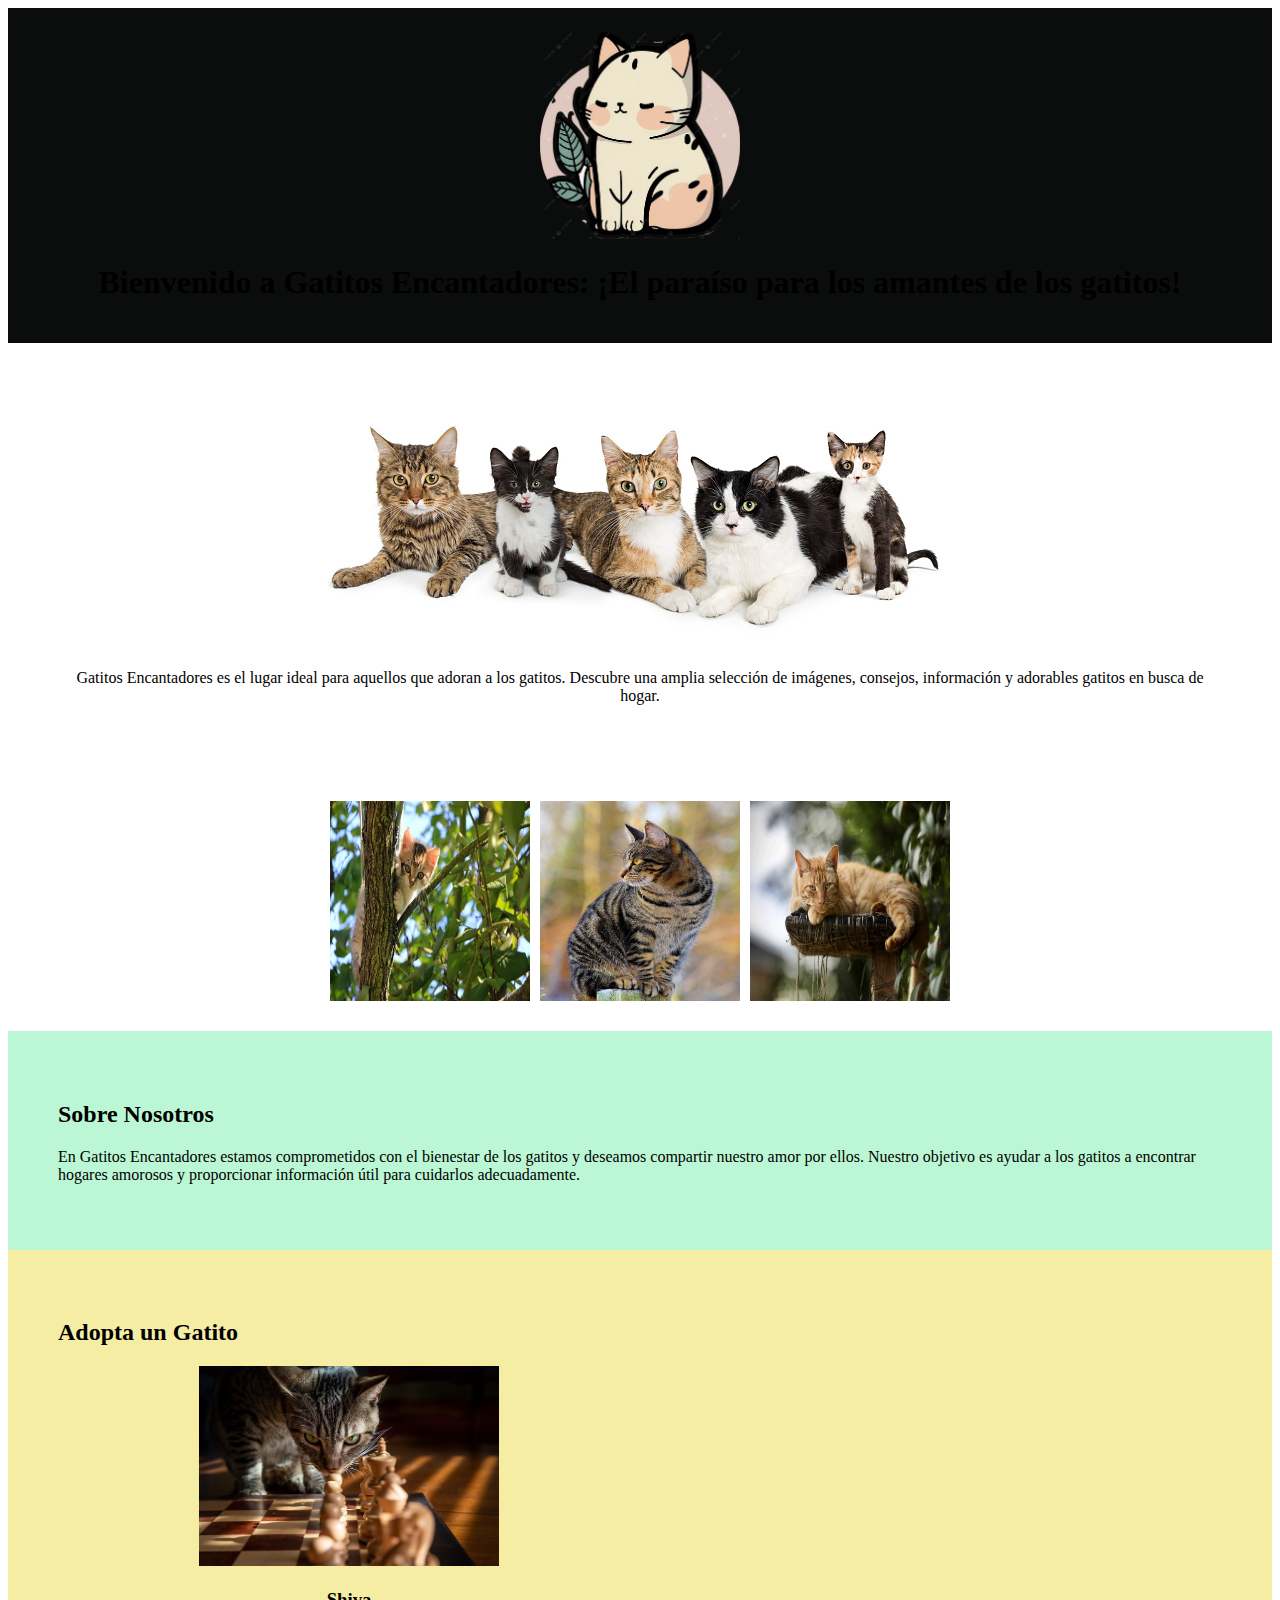
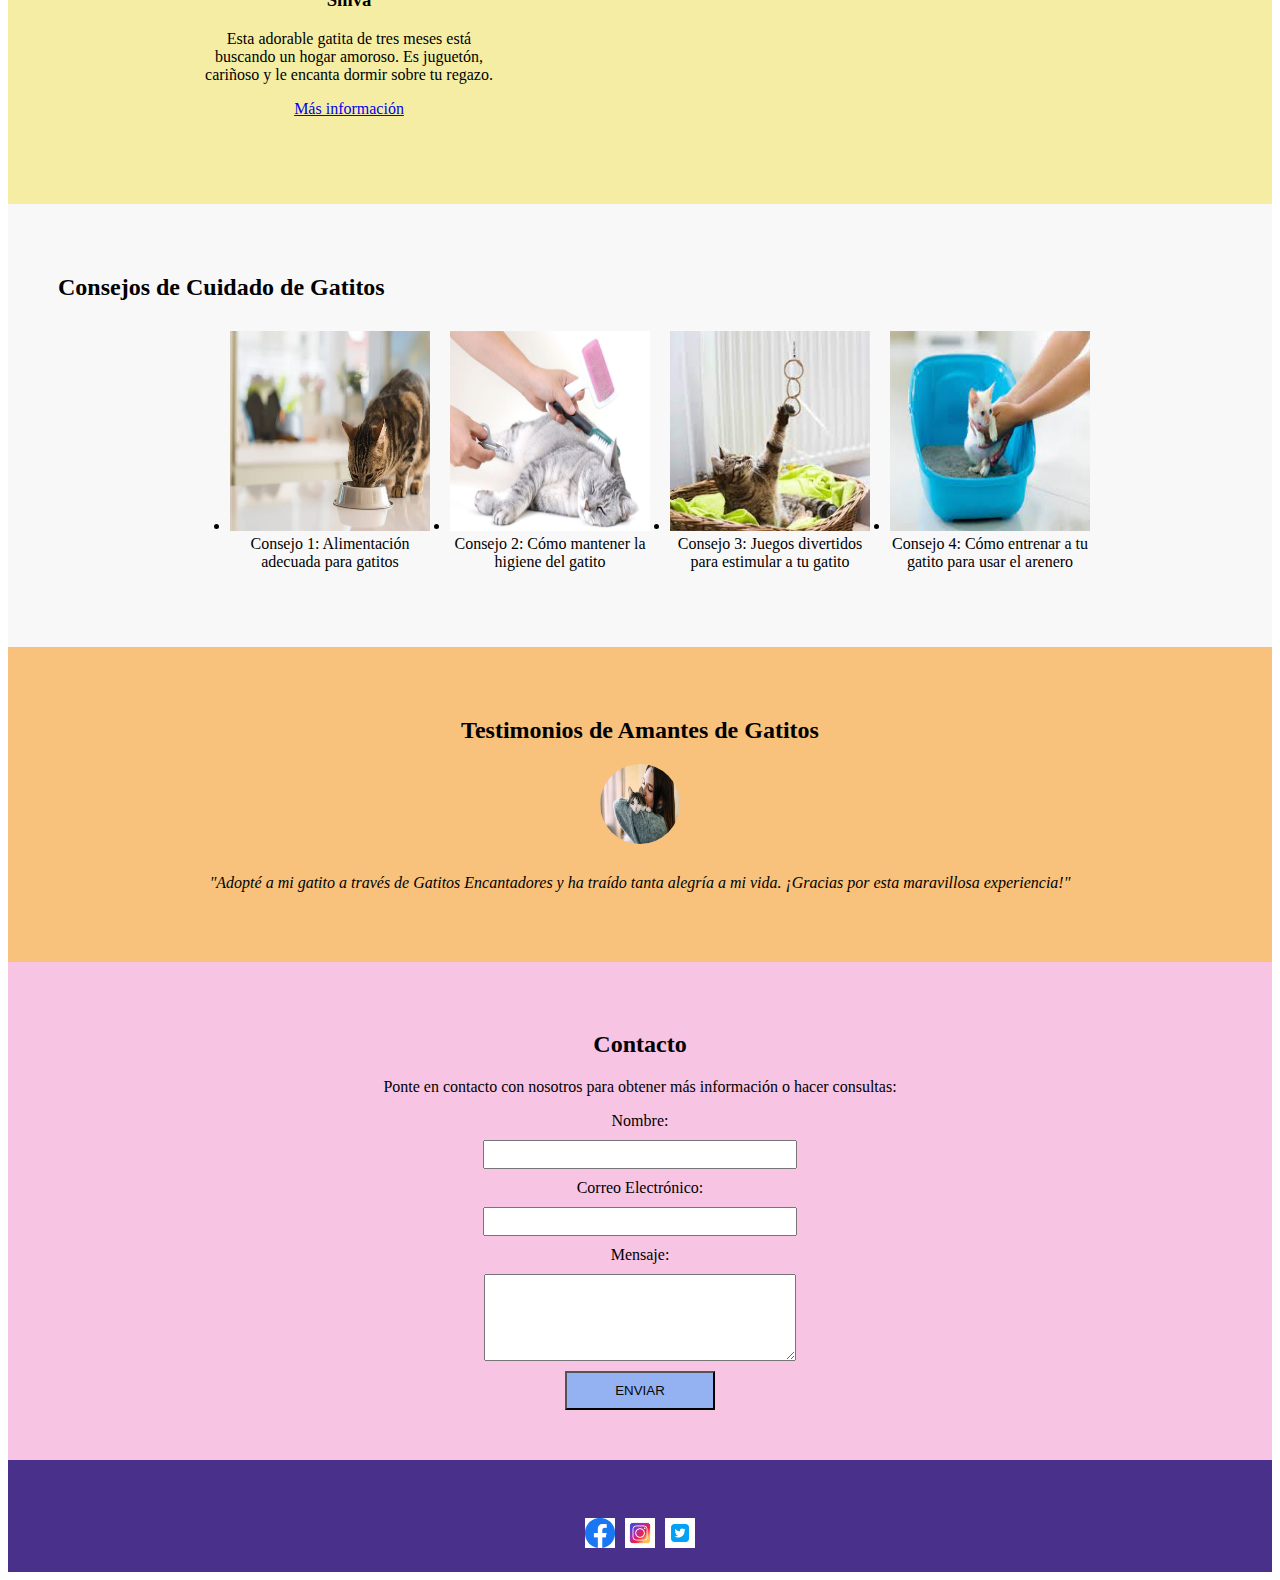
<file: index.html>
<!DOCTYPE html>
<html lang="es">

<head>
    <meta charset="UTF-8">
    <meta name="viewport" content="width=device-width, initial-scale=1.0">
    <title>Gatitos Encantadores</title>
    <link rel="stylesheet" href="stilo.css"> <!-- Agrega el enlace a tu archivo de estilos CSS -->
    <script src="scripts.js"></script>
</head>

<body>
    <header>
        <img src="Imagenes/logo.png" alt="Logo de Gatitos Encantadores" class="logo">

        <h1>Bienvenido a Gatitos Encantadores: ¡El paraíso para los amantes de los gatitos!</h1>
    </header>

    <section id="presentation">
        <img src="Imagenes/banner.jpg" alt="Gatitos jugando">
        <p>Gatitos Encantadores es el lugar ideal para aquellos que adoran a los gatitos. Descubre una amplia selección
            de imágenes, consejos, información y adorables gatitos en busca de hogar.</p>
    </section>

    <section id="gallery">
        <img src="Imagenes/imagen1.jpg" alt="Gatito 1">
        <img src="Imagenes/imagen2.jpg" alt="Gatito 2">
        <img src="Imagenes/imagen3.jpg" alt="Gatito 3">
        <!-- Agrega más imágenes de gatitos -->
    </section>

    <section id="about">
        <h2>Sobre Nosotros</h2>
        <p>En Gatitos Encantadores estamos comprometidos con el bienestar de los gatitos y deseamos compartir nuestro
            amor por ellos. Nuestro objetivo es ayudar a los gatitos a encontrar hogares amorosos y proporcionar
            información útil para cuidarlos adecuadamente.</p>
    </section>

    <section id="adopt">
        <h2>Adopta un Gatito</h2>
        <ul>
            <li>
                <img src="Imagenes/imagen4.jpg" alt="Gatito 4">
                <h3>Shiva</h3>
                <p>Esta adorable gatita de tres meses está buscando un hogar amoroso. Es juguetón, cariñoso y le encanta
                    dormir sobre tu regazo.</p>
                <a href="adopt.html">Más información</a>
            </li>
            <li>
                <!-- Agrega más elementos de gatitos para adopción -->
            </li>
        </ul>
    </section>

    <section id="care-tips">
        <h2>Consejos de Cuidado de Gatitos</h2>
        <ul>
            <li>
                <img src="Imagenes/comida.jpg" alt="Imagen Consejo 1">
                Consejo 1: Alimentación adecuada para gatitos
            </li>
            <li>
                <img src="Imagenes/higiene.jpg" alt="Imagen Consejo 2">
                Consejo 2: Cómo mantener la higiene del gatito
            </li>
            <li>
                <img src="Imagenes/juegos.jpg" alt="Imagen Consejo 3">
                Consejo 3: Juegos divertidos para estimular a tu gatito
            </li>
            <li>
                <img src="Imagenes/arenero.jpg" alt="Imagen Consejo 4">
                Consejo 4: Cómo entrenar a tu gatito para usar el arenero
            </li>
        </ul>
    </section>
    

    <section id="testimonials">
        <h2>Testimonios de Amantes de Gatitos</h2>
        <div class="testimonial">
            <img src="Imagenes/dueño.jpg" alt="Foto del dueño del gatito 1">
            <p>"Adopté a mi gatito a través de Gatitos Encantadores y ha traído tanta alegría a mi vida. ¡Gracias por
                esta maravillosa experiencia!"</p>
        </div>
        <div class="testimonial">
            <!-- Agrega más testimonios -->
        </div>
    </section>

    <section id="contact">
        <h2>Contacto</h2>
        <p>Ponte en contacto con nosotros para obtener más información o hacer consultas:</p>
        <form action="enviar.php" method="post" id="contactForm" onsubmit="return validarFormulario()">
            <label for="name">Nombre:</label>
            <input type="text" id="name" name="name" required>
            <label for="email">Correo Electrónico:</label>
            <input type="email" id="email" name="email" required>
            <label for="message">Mensaje:</label>
            <textarea id="message" name="message" rows="5" required></textarea>
            <button type="submit">ENVIAR</button>
        </form>
    </section>

    <footer>
        <nav>
            <a href="privacy.html">Políticas de Privacidad</a>
            <a href="terms.html">Términos de Uso</a>
        </nav>
        <div class="social-icons">
            <a href="https://www.facebook.com/gatitosencantadores"><img src="Imagenes/face.png" alt="Facebook"></a>
            <a href="https://www.instagram.com/gatitosencantadores"><img src="Imagenes/inst.jpg" alt="Instagram"></a>
            <a href="https://www.twitter.com/gatitosencantadores"><img src="Imagenes/tw.png" alt="Twitter"></a>
        </div>
    </footer>

</body>

</html>
</file>
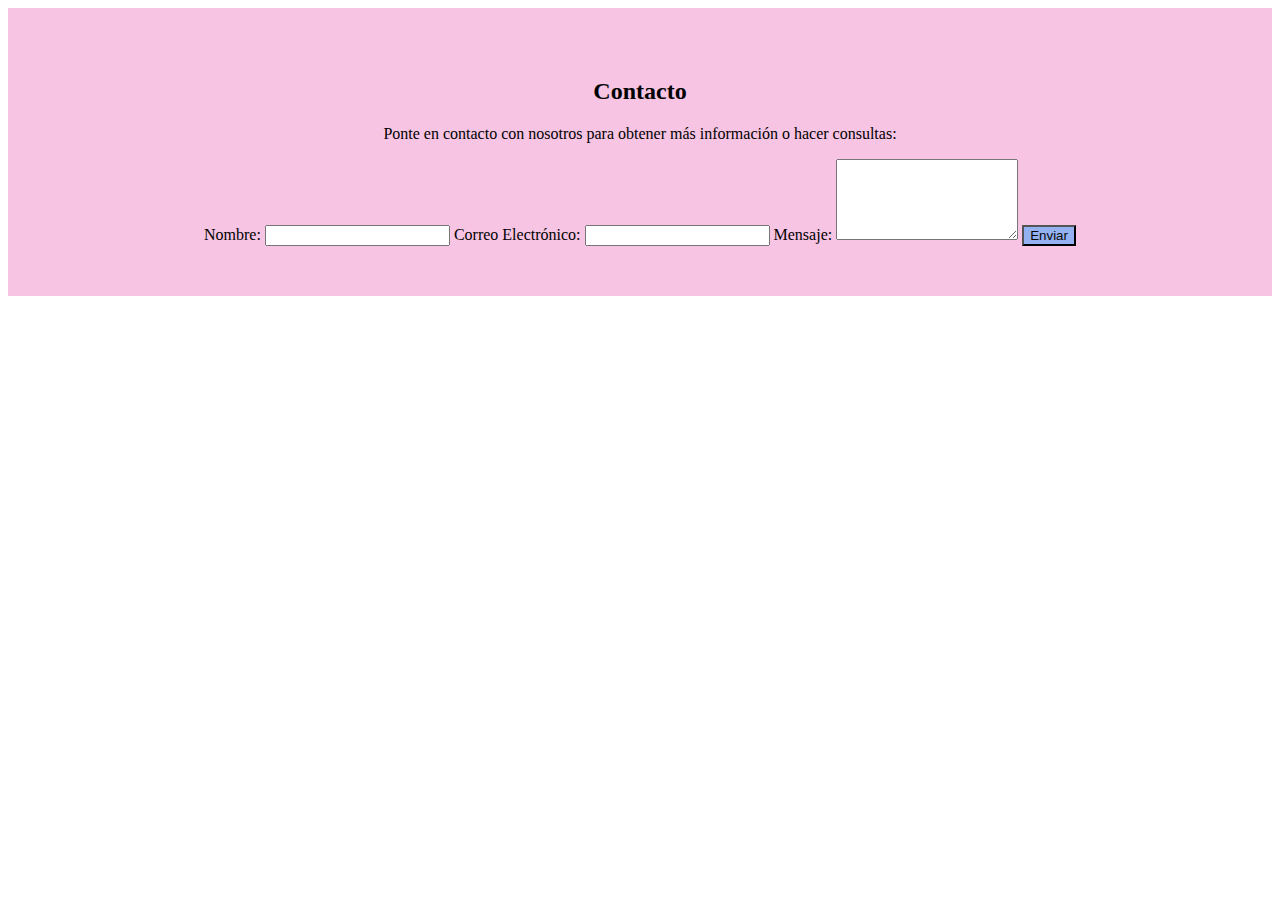
<file: contact.html>
<!DOCTYPE html>
<html lang="en">

<head>
    <meta charset="UTF-8">
    <meta http-equiv="X-UA-Compatible" content="IE=edge">
    <meta name="viewport" content="width=device-width, initial-scale=1.0">
    <title>Document</title>
    <link rel="stylesheet" href="stilo.css">
    <script src="scripts.js"></script>
</head>

<body>
    <section id="contact">
        <h2>Contacto</h2>
        <p>Ponte en contacto con nosotros para obtener más información o hacer consultas:</p>
        <form action="enviar.php" method="POST">
            <label for="name">Nombre:</label>
            <input type="text" id="name" name="name" required>
            <label for="email">Correo Electrónico:</label>
            <input type="email" id="email" name="email" required>
            <label for="message">Mensaje:</label>
            <textarea id="message" name="message" rows="5" required></textarea>
            <button type="submit">Enviar</button>
        </form>
    </section>
 
</body>

</html>
</file>
<file: stilo.css>
/* Estilo para el encabezado */
header {
    background-color: #0b0c0c;
    padding: 20px;
    text-align: center;

}

.logo {
    width: 200px;
    /* Establece el ancho del logo */
    height: auto;
    /* Establece la altura automática proporcional al ancho */
}

/* Estilo para la sección de presentación */
#presentation {
    background-color: white;
    padding: 50px;
    text-align: center;
}

/* Estilo para la galería de gatitos */
#gallery {
    display: flex;
    justify-content: center;
    gap: 10px;
    margin: 30px 0;
}

#gallery img {
    width: 200px;
    height: 200px;
}

/* Estilo para la sección "Sobre Nosotros" */
#about {
    background-color: #bcf7d5;
    padding: 50px;
}

/* Estilo para la sección "Adopta un Gatito" */
#adopt {
    background-color: #f5eda4;
    padding: 50px;
}

#adopt ul {
    display: flex;
    justify-content: space-around;
    flex-wrap: wrap;
    list-style-type: none;
    padding: 0;
}

#adopt li {
    width: 300px;
    margin-bottom: 20px;
    text-align: center;
}

#adopt li img {
    width: 100%;
    height: auto;
}

/* Estilo para la sección de consejos de cuidado de gatitos */
#care-tips {
    background-color: #f8f8f8;
    padding: 50px;
}

#care-tips ul {
    display: flex;
    justify-content: center;
}

#care-tips li {
    width: 200px;
    margin: 10px;
    text-align: center;
}

#care-tips img {
    width: 100%;
    height: 200px;
}

#care-tips li:before {
    content: attr(data-epigrafe);
    display: block;
    font-weight: bold;
}


/* Estilo para la sección de testimonios */
#testimonials {
    background-color: #f8c27c;
    padding: 50px;
    text-align: center;
}

#testimonials .testimonial {
    margin-bottom: 20px;
    font-style: oblique;
}

#testimonials img {
    width: 80px;
    height: 80px;
    border-radius: 50%;
    margin-bottom: 10px;
}

/* Estilo para la sección de contacto */
#contact {
    background-color: #f7c4e3;
    padding: 50px;
    text-align: center;
}

#contact a {
    display: inline-block;
    margin-top: 10px;
    background-color: #333;
    color: #e6e0e0;
    padding: 10px 20px;
    text-decoration: none;
    border-radius: 5px;
    
}

#contact button {
    background-color: #94b1f1;
    color: rgb(7, 7, 7);

}
/* Estilo para el pie de página */
footer {
    background-color: #48308b;
    padding: 20px;
    text-align: center;
}

footer nav {
    margin-bottom: 20px;
}

footer nav a {
    margin-right: 10px;
    color: #48308b;
    text-decoration: none;
    font-style: inherit;
}

.social-icons {
    display: flex;
    justify-content: center;
    gap: 10px;
}

.social-icons a img {
    width: 30px;
    height: 30px;
}

/* Estilo para formulario */

#contactForm {
    display: flex;
    flex-direction: column;
    align-items: center;
}

#contactForm label {
    margin-bottom: 10px;
}

#contactForm input,
#contactForm textarea {
    width: 300px;
    padding: 5px;
    margin-bottom: 10px;
}

#contactForm button {
    width: 150px;
    padding: 10px;
}
</file>
